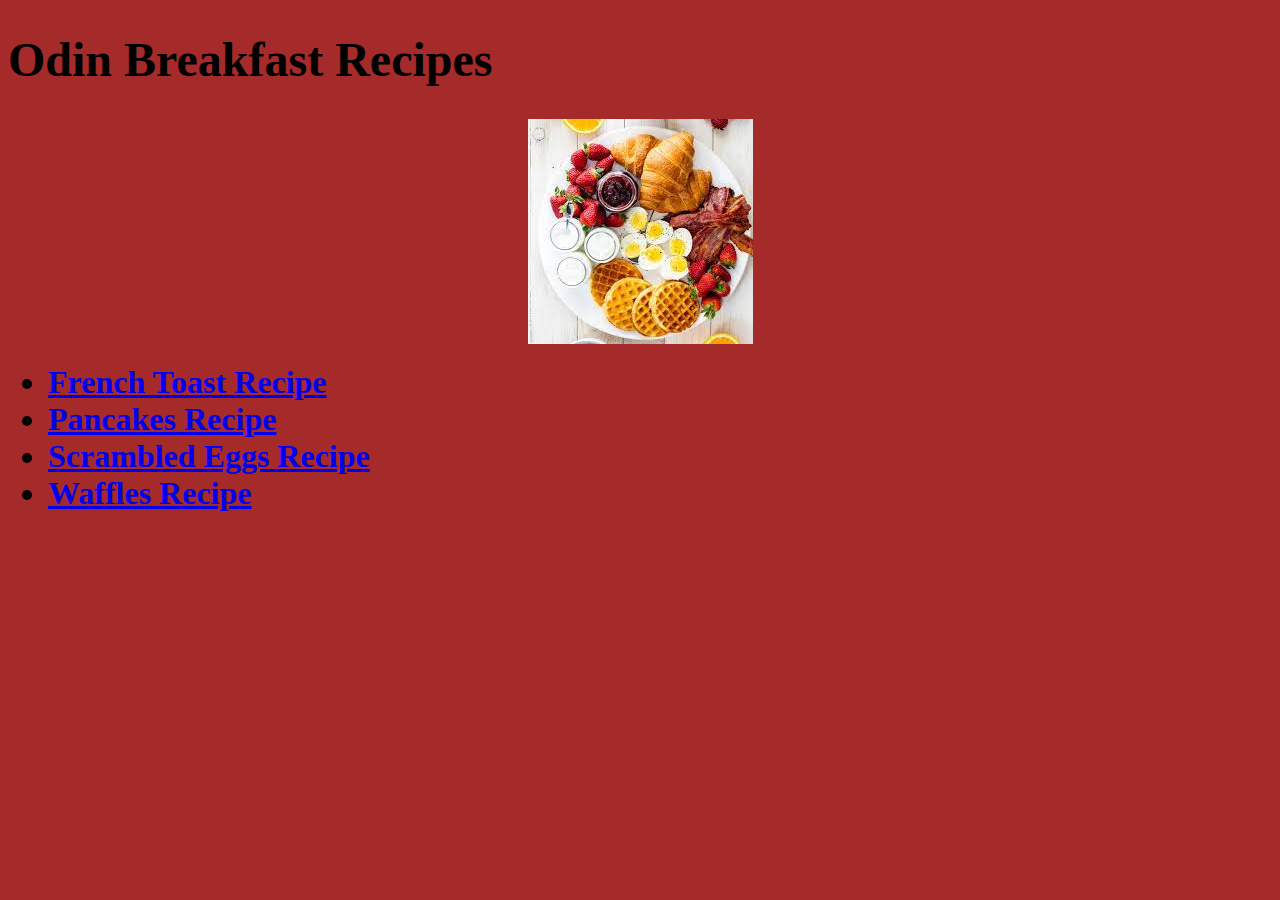
<file: index.html>
<!DOCTYPE html>
<html lang="en">
    <head>
        <title>Index of Recipes</title>
        <meta charset="UTF-8">
        <link rel="stylesheet" href="styles.css">
    </head>
    <body>
        <h1>Odin Breakfast Recipes</h1>

        <div class = "image">
            <img src="index.jpeg" alt="Plate of breakfast food">
            </div>

        <ul>
            <li><a href="./recipes/frenchToast.html">French Toast Recipe</a></li>
            <li><a href="./recipes/pancakes.html">Pancakes Recipe</a></li>
            <li><a href="./recipes/scrambledEggs.html">Scrambled Eggs Recipe</a></li>
            <li><a href="./recipes/waffles.html">Waffles Recipe</a></li>

        </ul>
    </body>
</html>
</file>
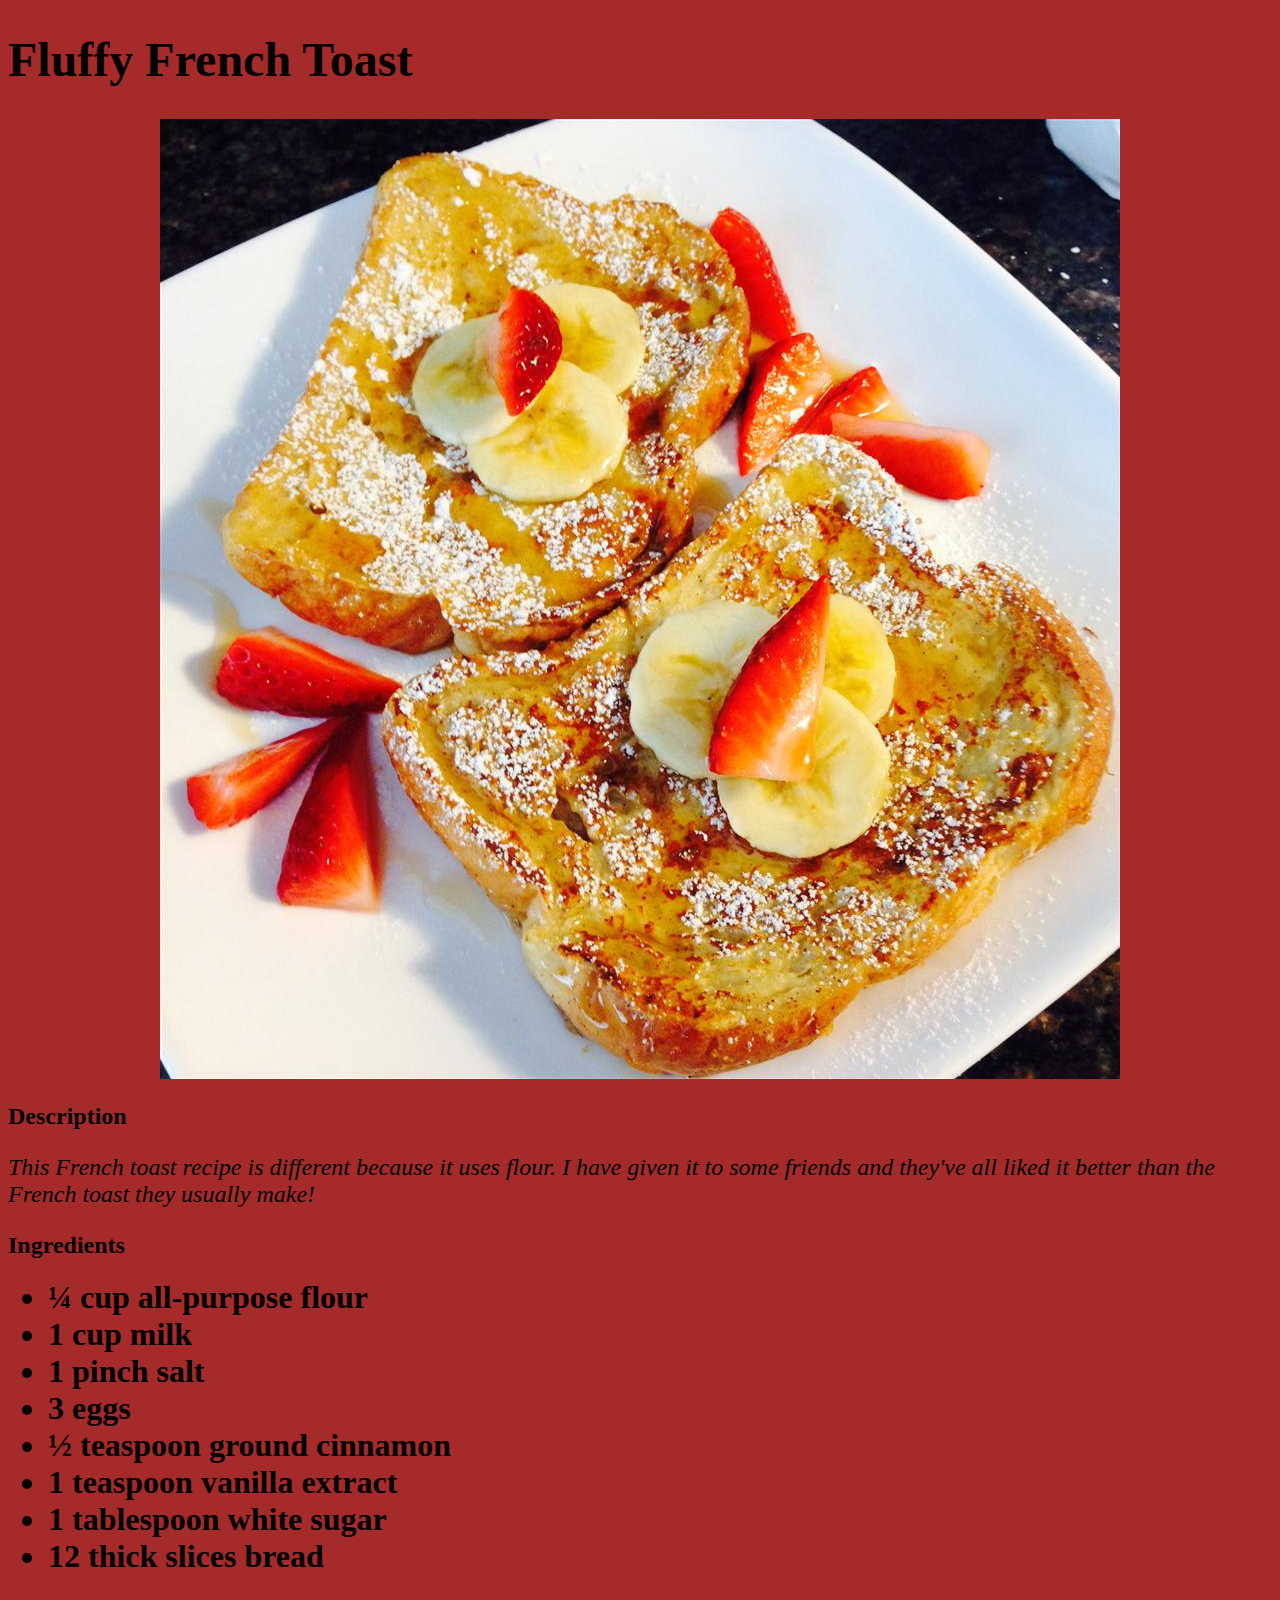
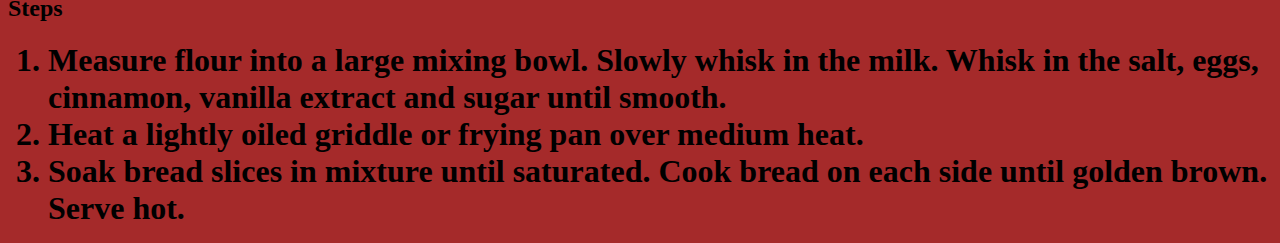
<file: recipes/frenchToast.html>
<!DOCTYPE html>
<html lang="en">
    <head>
        <title>Fluffy French Toast</title>
        <meta charset="UTF-8">
        <link rel= "stylesheet" href="../styles.css">
    </head>

    <body>
        <h1>Fluffy French Toast</h1>
        
        <div class = "image">
        <img src = "frenchToast.jpeg" alt="French Toast">
        </div>

        <h2>Description</h2>
            <p>This French toast recipe is different because it uses flour. 
                I have given it to some friends and they've all liked it better 
                than the French toast they usually make! </p>
        
        <h2>Ingredients</h2>

        <ul>
            <li>¼ cup all-purpose flour </li>
            <li>1 cup milk </li>
            <li>1 pinch salt </li>
            <li>3 eggs </li>
            <li>½ teaspoon ground cinnamon </li>
            <li>1 teaspoon vanilla extract </li>
            <li>1 tablespoon white sugar </li>
            <li>12 thick slices bread </li>
        </ul> 
        
        <h2>Steps</h2>
        <ol>
            <li>Measure flour into a large mixing bowl. Slowly whisk in the milk. 
                Whisk in the salt, eggs, cinnamon, vanilla extract and sugar until smooth.</li>
                
            <li>Heat a lightly oiled griddle or frying pan over medium heat.</li>

            <li>Soak bread slices in 
                mixture until saturated. Cook bread on each side until 
                golden brown. Serve hot.</li>
            </ol>


    </body>
    </html>
</file>
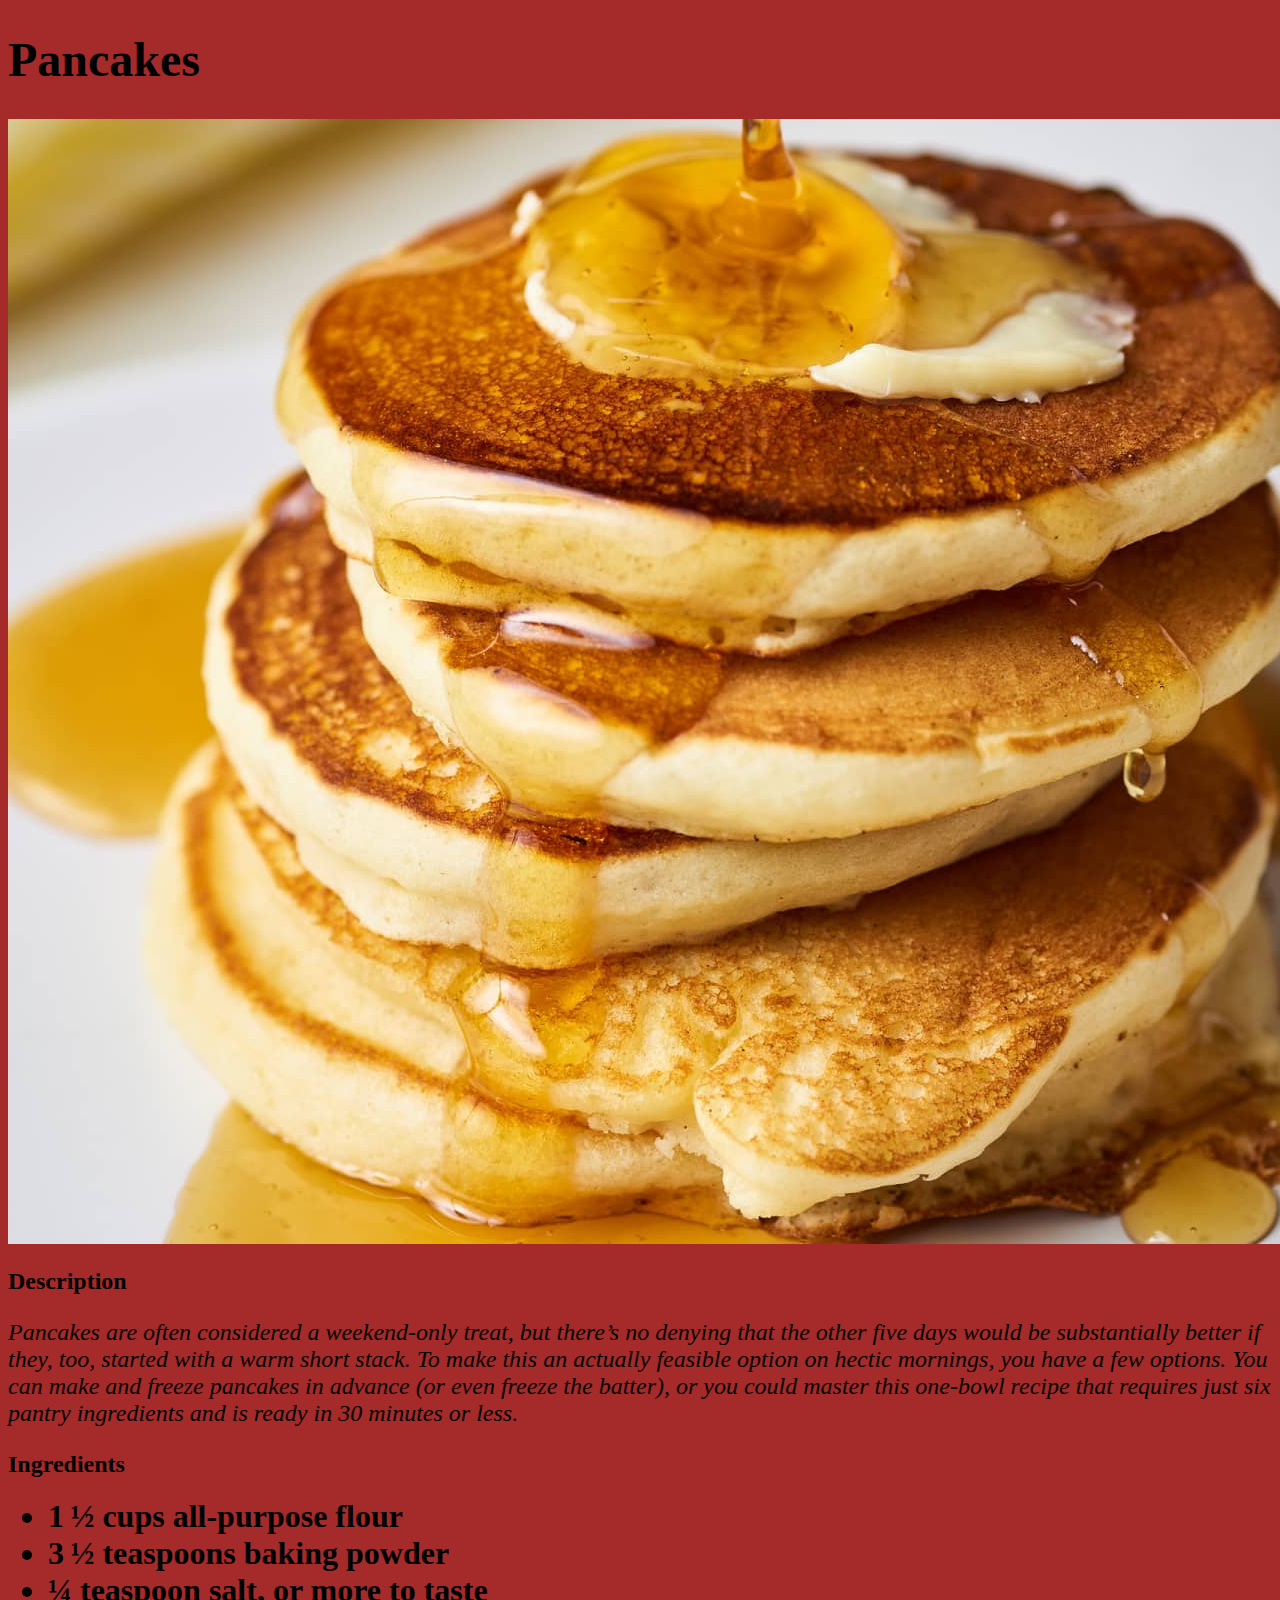
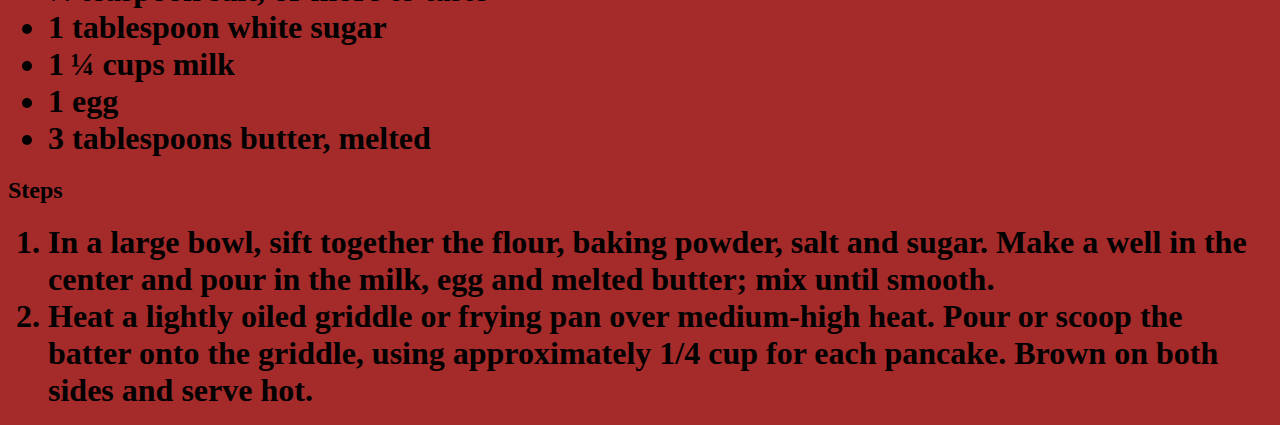
<file: recipes/pancakes.html>
<!DOCTYPE html>
<html lang="en">
    <head>
        <title>Pancakes</title>
        <meta charset="UTF-8">
        <link rel= "stylesheet" href="../styles.css">
    </head>

    <body>
        <h1>Pancakes</h1>

        <div class = "image">
        <img src = "./pancakes.jpeg" alt="Pankcakes">
        </div>
        </body>
        
        <h2>Description</h2>
        <p>Pancakes are often considered a weekend-only treat, but there’s no denying that the other five days would be substantially better if they, too, 
            started with a warm short stack. To make this an actually feasible option on hectic mornings, you have a few options. 
            You can make and freeze pancakes in advance (or even freeze the batter), or you could master this one-bowl recipe that 
            requires just six pantry ingredients and is ready in 30 minutes or less. </p>

        <h2>Ingredients</h2> 
        <ul>
            <li>1 ½ cups all-purpose flour  </li>
            <li>3 ½ teaspoons baking powder  </li>
            <li>¼ teaspoon salt, or more to taste  </li>
            <li>1 tablespoon white sugar </li>
            <li>1 ¼ cups milk </li>
            <li>1 egg</li>
            <li>3 tablespoons butter, melted </li>
        </ul>

        <h2>Steps</h2>
        <ol>
            <li>In a large bowl, sift together the flour, baking powder, salt and sugar. Make a well
                 in the center and pour in the milk, egg and melted butter; mix until smooth.</li>
                
            <li>Heat a lightly oiled griddle or frying pan over medium-high heat. Pour or scoop the batter onto the griddle, 
                using approximately 1/4 cup for each pancake. Brown on both sides and serve hot.</li>
            </ol>
 
    </body>
    
</html>
</file>
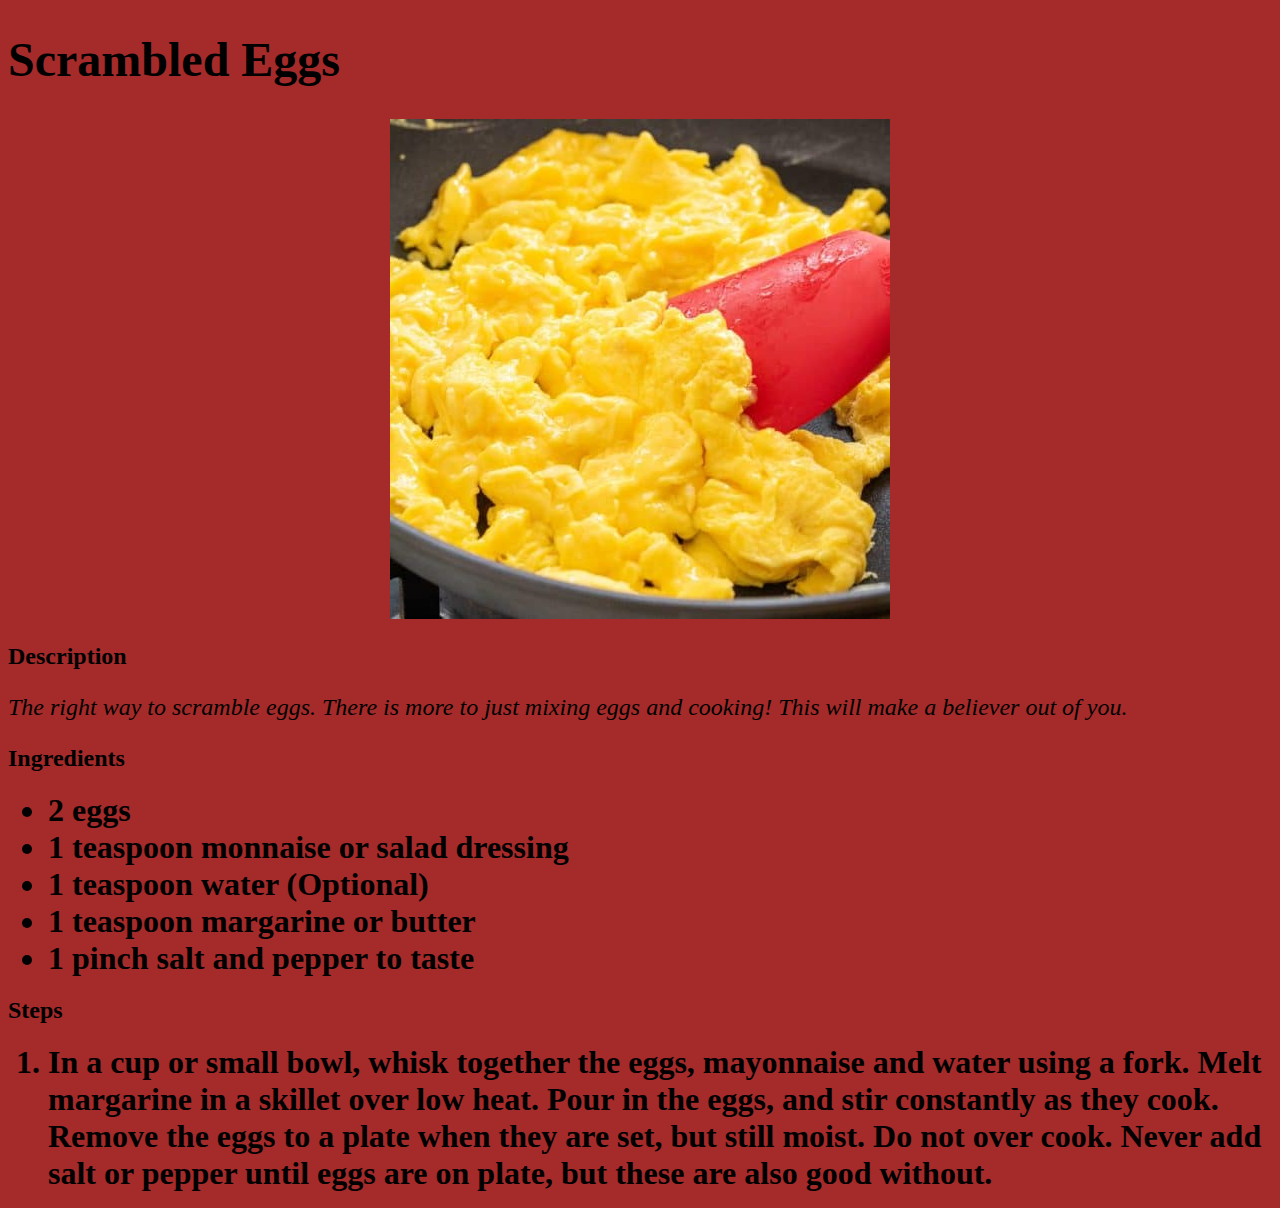
<file: recipes/scrambledEggs.html>
<!DOCTYPE html>
<html lang="en">
    <head>
        <title>Scrambled Eggs</title>
        <meta charset="UTF-8">
        <link rel= "stylesheet" href="../styles.css">
    </head>

    <body>
        <h1>Scrambled Eggs</h1>
        <div class = "image">
        <img src="./scrambledEggs.jpg" alt="Scrambled Eggs">
            </div>

        <h2>Description</h2>
        <P> The right way to scramble eggs. 
            There is more to just mixing eggs and cooking! 
            This will make a believer out of you. </P>

        <h2>Ingredients</h2> 
        <ul>
            <li>2 eggs </li>
            <li>1 teaspoon monnaise or salad dressing </li>
            <li>1 teaspoon water (Optional)</li>
            <li>1 teaspoon margarine or butter </li>
            <li>1 pinch salt and pepper to taste </li>
        </ul>   

        <h2>Steps</h2>
        <ol>
            <li>In a cup or small bowl, whisk together the eggs, mayonnaise and water using a fork. Melt margarine in a skillet over low heat. Pour in the eggs, and stir constantly as they cook. Remove the eggs to a plate when they are set, but still moist. Do not over cook. 
                Never add salt or pepper until eggs are on plate, but these are also good without.</li>
        </ol>

    </body>
</html>
</file>
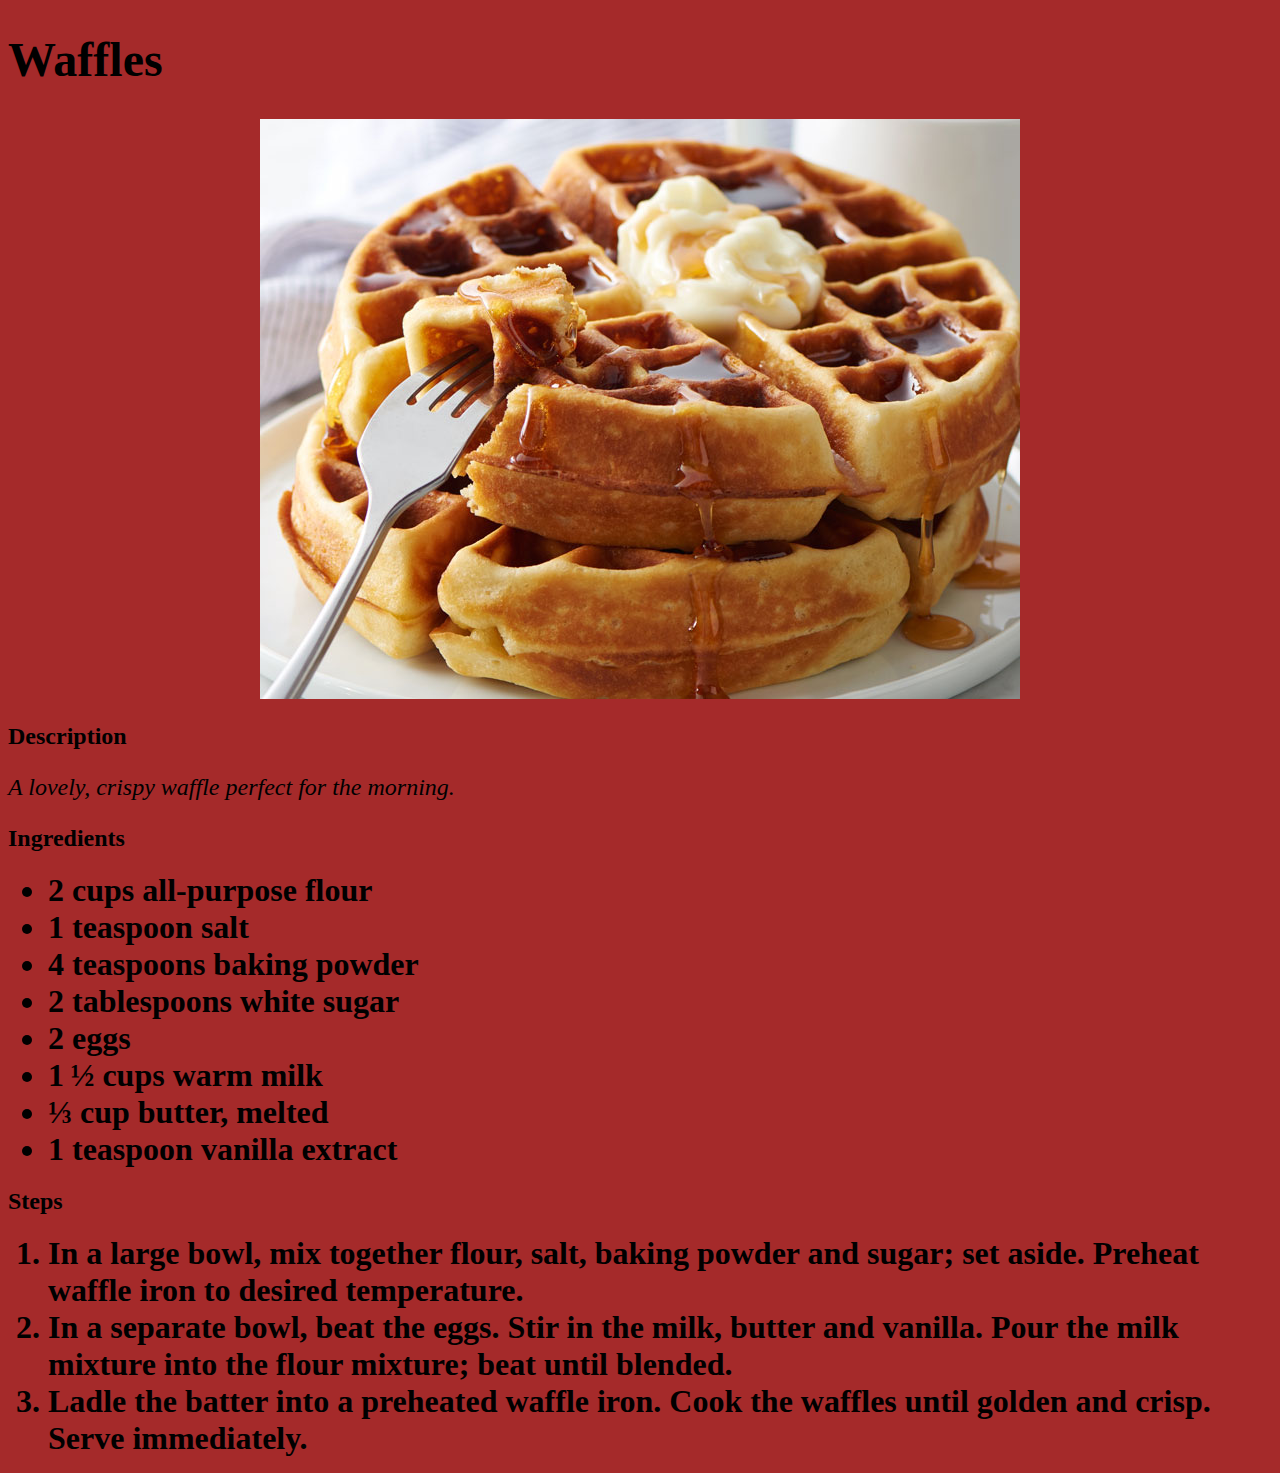
<file: recipes/waffles.html>
<!DOCTYPE html>
<html lang="en">
    <head>
        <title>Waffles</title>
        <meta charset="UTF-8">
        <link rel= "stylesheet" href="../styles.css">
    </head>

    <body>
        <h1>Waffles</h1>
        
        <div class = "image">
        <img src="waffles.jpg" alt="Waffles">
        </div>

        <h2>Description</h2>
        <p>A lovely, crispy waffle perfect for the morning. </p>

        <h2>Ingredients</h2>
        <ul>
            <li>2 cups all-purpose flour </li>
            <li>1 teaspoon salt </li>
            <li>4 teaspoons baking powder </li>
            <li>2 tablespoons white sugar </li>
            <li>2 eggs </li>
            <li>1 ½ cups warm milk </li>
            <li>⅓ cup butter, melted </li>
            <li>1 teaspoon vanilla extract </li>
        </ul>

        <h2>Steps</h2>
        <ol>
            <li>In a large bowl, mix together flour, salt, 
                baking powder and sugar; set aside. Preheat waffle iron to desired temperature.</li>

            <li>In a separate bowl, beat the eggs. Stir in the milk, butter and vanilla. 
                Pour the milk mixture into the flour mixture; beat until blended.</li>

            <li>Ladle the batter into a preheated waffle iron. Cook the waffles until 
                golden and crisp. Serve immediately.</li>
        </ol>
    </body>
    </html>
</file>
<file: styles.css>
body{
    background-color: brown;
}
p{
    font-style: italic;
    font-size: 24px;
}
h1{
    font-size: 48px;
}

li{
    font-weight: bold;
    font-size: 32px;
}
.image{
    text-align: center;
}
</file>
